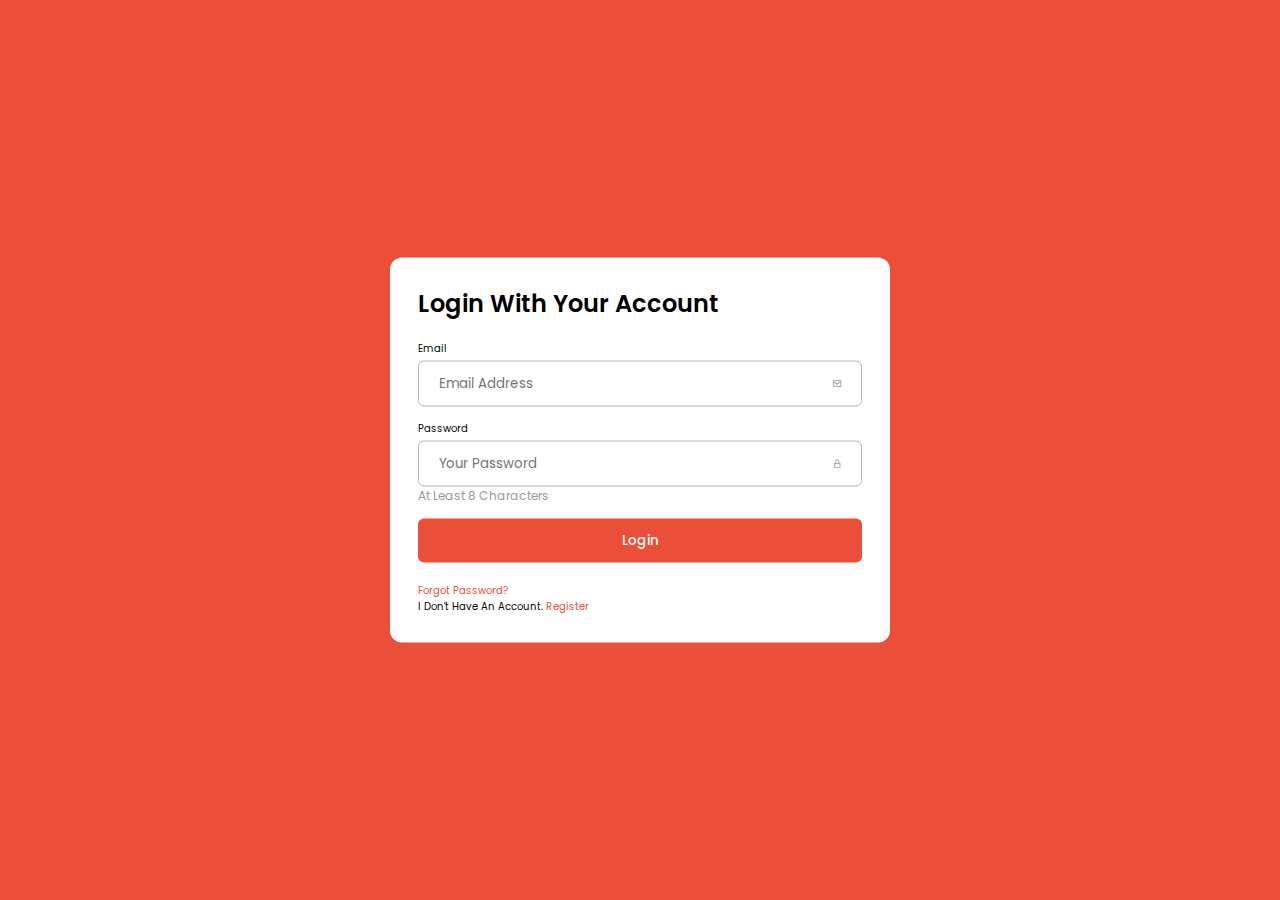
<file: Abdullah Iqbal Oel/registeration.html>
<!DOCTYPE html>
<html lang="en">
<head>
	<meta charset="UTF-8">
	<meta name="viewport" content="width=device-width, initial-scale=1.0">
	<link href='https://unpkg.com/boxicons@2.0.9/css/boxicons.min.css' rel='stylesheet'>
	<link rel="stylesheet" href="style.css">
	<title>Responsive Login And Register Form</title>
    <style>
@import url('https://fonts.googleapis.com/css2?family=Poppins:wght@300;400;500;600;700&display=swap');
* {
	margin: 0;
	padding: 0;
	box-sizing: border-box;
	font-family: 'Poppins', sans-serif;
}

:root {
	--grey: #F4F2FF;
	--dark-grey: #B7B7B7;

	--green: #23AE00;
	--light-green: #BDFFAC;

	--red: #FE2727;
	--light-red: #FFD2D2;

	--blue:  #eb4e39;
	--light-blue: #eb4e39;
	--dark-blue: #1368E3;

	--bs: #AECFFF;
	--text: #9B9B9B;
}

a {
	color: var(--blue);
	transition: all .3s ease;
	text-decoration: none;
}

a:hover {
	color: var(--dark-blue);
}

body {
	background: var(--light-blue);
	display: flex;
	justify-content: center;
	align-items: center;
	min-height: 100vh;
	padding: 0 16px;
}

.container {
	max-width: 500px;
	width: 100%;
	position: relative;
}
form {
	width: 100%;
	padding: 28px;
	border-radius: 12px;
	background: #fff;
	position: absolute;
	top: 50%;
	transform: translateY(-50%) scale(.8);
	opacity: 0;
	z-index: 100;
	transition: all .3s ease;
	transition-delay: 0s;
}
form.active {
	transform: translateY(-50%);
	opacity: 1;
	z-index: 200;
	transition-delay: .3s;
}
.title {
	font-size: 24px;
	font-weight: 600;
	margin-bottom: 20px;
}
.form-group {
	margin-bottom: 14px;
}
.form-group label {
	display: inline-block;
	margin-bottom: 4px;
}
.input-group {
	width: 100%;
	position: relative;
}
.input-group input {
	padding: 12px 40px 12px 20px;
	outline: none;
	border-radius: 6px;
	border: 1px solid var(--dark-grey);
	width: 100%;
	transition: all .3s ease;
}

/* Validation */
.input-group input:focus,
.input-group input:not(:placeholder-shown) {
	border-color: var(--blue);
	background: var(--grey);
}
.input-group input:focus + i,
.input-group input:not(:placeholder-shown) + i {
	color: var(--blue);
}
.input-group input:focus:valid {
	box-shadow: 0 0 0 4px var(--light-green);
}
.input-group input:valid:not(:placeholder-shown) {
	border-color: var(--green);
}
.input-group input:valid:not(:placeholder-shown) + i {
	color: var(--green);
}
.input-group input:invalid:not(:placeholder-shown) {
	border-color: var(--red);
}
.input-group input:invalid:not(:placeholder-shown) + i {
	color: var(--red);
}
.input-group input:focus:invalid {
	box-shadow: 0 0 0 4px var(--light-red);
}
.input-group input:focus,
.input-group input:focus:placeholder-shown {
	box-shadow: 0 0 0 4px var(--bs);
}
/* Validation */

.input-group i {
	position: absolute;
	top: 50%;
	transform: translateY(-50%);
	right: 20px;
	color: var(--text);
	pointer-events: none;
	transition: all .3s ease;
}
.form-group .help-text {
	font-size: 12px;
	color: var(--text);
}
.btn-submit {
	padding: 12px 0;
	display: block;
	width: 100%;
	color: #fff;
	border-radius: 6px;
	cursor: pointer;
	transition: all .3s ease;
	border: none;
	font-weight: 500;
	background: var(--blue);
	margin-bottom: 20px;
}
.btn-submit:hover {
	background: var(--dark-blue);
}
    </style>
</head>
<body>
	
	<div class="container">
		<form action="#" class="login active">
			<h2 class="title">Login with your account</h2>
			<div class="form-group">
				<label for="email">Email</label>
				<div class="input-group">
					<input type="email" id="email" placeholder="Email address">
					<i class='bx bx-envelope'></i>
				</div>
			</div>
			<div class="form-group">
				<label for="password">Password</label>
				<div class="input-group">
					<input type="password" pattern=".{8,}" id="password" placeholder="Your password">
					<i class='bx bx-lock-alt' ></i>
				</div>
				<span class="help-text">At least 8 characters</span>
			</div>
			<button type="submit" class="btn-submit">Login</button>
			<a href="#">Forgot password?</a>
			<p>I don't have an account. <a href="#" onclick="switchForm('register', event)">Register</a></p>
		</form>

		<form action="#" class="register">
			<h2 class="title">Register your account</h2>
			<div class="form-group">
				<label for="email">Email</label>
				<div class="input-group">
					<input type="email" id="email" placeholder="Email address">
					<i class='bx bx-envelope'></i>
				</div>
			</div>
			<div class="form-group">
				<label for="password">Password</label>
				<div class="input-group">
					<input type="password" pattern=".{8,}" id="password" placeholder="Your password">
					<i class='bx bx-lock-alt' ></i>
				</div>
				<span class="help-text">At least 8 characters</span>
			</div>
			<div class="form-group">
				<label for="confirm-pass">Confirm password</label>
				<div class="input-group">
					<input type="password" id="confirm-pass" placeholder="Enter password again">
					<i class='bx bx-lock-alt' ></i>
				</div>
				<span class="help-text">Confirm password must be same with password</span>
			</div>
			<button type="submit" class="btn-submit">Register</button>
			<p>I already have an account. <a href="#" onclick="switchForm('login', event)">Login</a></p>
		</form>
	</div>

	<script src="app.js"></script>
    <script>

function switchForm(className, e) {
	e.preventDefault();
	const allForm = document.querySelectorAll('form');
	const form = document.querySelector(`form.${className}`);

	allForm.forEach(item=> {
		item.classList.remove('active');
	})
	form.classList.add('active');
}


const registerPassword = document.querySelector('form.register #password');
const registerConfirmPassword = document.querySelector('form.register #confirm-pass');

registerPassword.addEventListener('input', function () {
	registerConfirmPassword.pattern = `${this.value}`;
})
    </script>
</body>
</html>
</file>
<file: Abdullah Iqbal Oel/style.css>
@import url('https://fonts.googleapis.com/css2?family=Nunito:wght@200;300;400;600;700&display=swap');

:root{
  --red:#ff3838;
}

*{
  font-family: 'Nunito', sans-serif;
  margin:0; padding:0;
  box-sizing: border-box;
  outline: none; border:none;
  text-decoration: none;
  text-transform: capitalize;
  transition:all .2s linear;
}

*::selection{
  background:var(--red);
  color:#fff;
}

html{
  font-size: 62.5%;
  overflow-x: hidden;
  scroll-behavior: smooth;
  scroll-padding-top: 6rem;
}

body{
  background:#f7f7f7;
}

section{
  padding:2rem 9%;
}

.heading{
  text-align: center;
  font-size: 3.5rem;
  padding:1rem;
  color:#666;
}

.heading span{
  color:var(--red);
}

.btn{
  display: inline-block;
  padding:.8rem 3rem;
  border:.2rem solid var(--red);
  color:var(--red);
  cursor: pointer;
  font-size: 1.7rem;
  border-radius: .5rem;
  position: relative;
  overflow: hidden;
  z-index: 0;
  margin-top: 1rem;
}

.btn::before{
  content: '';
  position: absolute;
  top:0; right: 0;
  width:0%;
  height:100%;
  background:var(--red);
  transition: .3s linear;
  z-index: -1;
}

.btn:hover::before{
  width:100%;
  left: 0;
}

.btn:hover{
  color:#fff;
}

header{
  position: fixed;
  top:0; left: 0; right:0;
  z-index: 1000;
  display: flex;
  align-items: center;
  justify-content: space-between;
  background:#fff;
  padding:2rem 9%;
  box-shadow: 0 .5rem 1rem rgba(0,0,0,.1);
}

header .logo{
  font-size: 2.5rem;
  font-weight: bolder;
  color:#666;
}

header .logo i{
  padding-right: .5rem;
  color:var(--red);
}

header .navbar a{
  font-size: 2rem;
  margin-left: 2rem;
  color:#666;
}

header .navbar a:hover{
  color:var(--red);
}

#menu-bar{
  font-size: 3rem;
  cursor: pointer;
  color:#666;
  border:.1rem solid #666;
  border-radius: .3rem;
  padding:.5rem 1.5rem;
  display: none;
}

.home{
  display: flex;
  flex-wrap: wrap;
  gap:1.5rem;
  min-height: 100vh;
  align-items: center;
  background:url(../images/home-bg.jpg) no-repeat;
  background-size: cover;
  background-position: center;
}

.home .content{
  flex:1 1 40rem;
  padding-top: 6.5rem;
}

.home .image{
  flex:1 1 40rem;
}

.home .image img{
  width:100%;
  padding:1rem;
  animation:float 3s linear infinite;
}

@keyframes float{
  0%, 100%{
    transform: translateY(0rem);
  }
  50%{
    transform: translateY(3rem);
  }
}

.home .content h3{
  font-size: 5rem;
  color:#333;
}

.home .content p{
  font-size: 1.7rem;
  color:#666;
  padding:1rem 0;
}

.speciality .box-container{
  display: flex;
  flex-wrap: wrap;
  gap:1.5rem;
}

.speciality .box-container .box{
  flex:1 1 30rem;
  position: relative;
  overflow: hidden;
  box-shadow: 0 .5rem 1rem rgba(0,0,0,.1);
  border:.1rem solid rgba(0,0,0,.3);
  cursor: pointer;
  border-radius: .5rem;
}

.speciality .box-container .box .image{
  height:100%;
  width:100%;
  object-fit: cover;
  position: absolute;
  top:-100%; left:0;
}

.speciality .box-container .box .content{
  text-align: center;
  background:#fff;
  padding:2rem;
}

.speciality .box-container .box .content img{
  margin:1.5rem 0;
}

.speciality .box-container .box .content h3{
  font-size: 2.5rem;
  color:#333;
}

.speciality .box-container .box .content p{
  font-size: 1.6rem;
  color:#666;
  padding:1rem 0;
}

.speciality .box-container .box:hover .image{
  top:0;
}

.speciality .box-container .box:hover .content{
  transform: translateY(100%);
}

.popular .box-container{
  display: flex;
  flex-wrap: wrap;
  gap:1.5rem;
}

.popular .box-container .box{
  padding:2rem;
  background:#fff;
  box-shadow: 0 .5rem 1rem rgba(0,0,0,.1);
  border:.1rem solid rgba(0,0,0,.3);
  border-radius: .5rem;
  text-align: center;
  flex:1 1 30rem;
  position: relative;
}

.popular .box-container .box img{
  height:25rem;
  object-fit: cover;
  width:100%;
  border-radius: .5rem;
}

.popular .box-container .box .price{
  position: absolute;
  top:3rem; left:3rem;
  background:var(--red);
  color:#fff;
  font-size: 2rem;
  padding:.5rem 1rem;
  border-radius: .5rem;
}

.popular .box-container .box h3{
  color:#333;
  font-size: 2.5rem;
  padding-top: 1rem;
}

.popular .box-container .box .stars i{
  color:gold;
  font-size: 1.7rem;
  padding:1rem .1rem;
}

.steps{
  display: flex;
  flex-wrap: wrap;
  gap:1.5rem;
  padding:1rem;
}

.steps .box{
  flex:1 1 25rem;
  padding:1rem;
  text-align: center;
}

.steps .box img{
  border-radius: 50%;
  border:1rem solid #fff;
  box-shadow: 0 .5rem 1rem rgba(0,0,0,.1);
}

.steps .box h3{
  font-size: 3rem;
  color:#333;
  padding:1rem;
}

.gallery .box-container{
  display: flex;
  flex-wrap: wrap;
  gap:1.5rem;
}

.gallery .box-container .box{
  height:25rem;
  flex:1 1 30rem;
  border:1rem solid #fff;
  box-shadow: 0 .5rem 1rem rgba(0,0,0,.1);
  border-radius: .5rem;
  position: relative;
  overflow: hidden;
}

.gallery .box-container .box img{
  height:100%;
  width:100%;
  object-fit: cover;
}

.gallery .box-container .box .content{
  position: absolute;
  top:-100%; left:0;
  height: 100%;
  width:100%;
  background:rgba(255,255,255,.9);
  padding:2rem;
  padding-top: 5rem;
  text-align: center;
}

.gallery .box-container .box .content h3{
  font-size: 2.5rem;
  color:#333;
}

.gallery .box-container .box .content p{
  font-size: 1.5rem;
  color:#666;
  padding:1rem 0;
}

.gallery .box-container .box:hover .content{
  top:0;
}

.review .box-container{
  display: flex;
  flex-wrap: wrap;
  gap:1.5rem;
}

.review .box-container .box{
  text-align: center;
  padding:2rem;
  border:1rem solid #fff;
  box-shadow: 0 .5rem 1rem rgba(0,0,0,.3);
  border-radius: .5rem;
  flex:1 1 30rem;
  background:#333;
  margin-top: 6rem;
}

.review .box-container .box img{
  height: 12rem;
  width:12rem;
  border-radius: 50%;
  border:1rem solid #fff;
  margin-top: -8rem;
  object-fit: cover;
}

.review .box-container .box h3{
  font-size: 2.5rem;
  color:#fff;
  padding:.5rem 0;
}

.review .box-container .box .stars i{
  font-size: 2rem;
  color:var(--red);
  padding:.5rem 0;
}

.review .box-container .box p{
  font-size: 1.5rem;
  color:#eee;
  padding:1rem 0;
}

.order .row{
  padding:2rem;
  box-shadow: 0 .5rem 1rem rgba(0,0,0,.1);
  background:#fff;
  display: flex;
  flex-wrap: wrap;
  gap:1.5rem;
  border-radius: .5rem;
}

.order .row .image{
  flex:1 1 30rem;
}

.order .row .image img{
  height: 100%;
  width:100%;
  object-fit: cover;
  border-radius: .5rem;
}

.order .row form{
  flex:1 1 50rem;
  padding:1rem;
}

.order .row form .inputBox{
  display: flex;
  justify-content: space-between;
  flex-wrap: wrap;
}

.order .row form .inputBox input, .order .row form textarea{
  padding:1rem;
  margin:1rem 0;
  font-size: 1.7rem;
  color:#333;
  text-transform: none;
  border:.1rem solid rgba(0,0,0,.3);
  border-radius: .5rem;
  width:49%;
}

.order .row form textarea{
  width:100%;
  resize: none;
  height:15rem;
}

.order .row form .btn{
  background:none;
}

.order .row form .btn:hover{
  background:var(--red);
}

.footer{
  background:#000;
  text-align: center;
}

.footer .share{
  display: flex;
  gap:1.5rem;
  justify-content: center;
  flex-wrap: wrap;
}

.footer .credit{
  padding:2.5rem 1rem;
  color:#fff;
  font-weight: normal;
  font-size: 2rem;
}

.footer .credit span{
  color:var(--red);
}

#scroll-top{
  position: fixed;
  top:-120%;
  right:2rem;
  padding:.5rem 1.5rem;
  font-size: 4rem;
  background:var(--red);
  color:#fff;
  border-radius: .5rem;
  transition: 1s linear;
  z-index: 1000;
}

#scroll-top.active{
  top:calc(100% - 12rem)
}

.loader-container{
  position: fixed;
  top:0; left:0;
  z-index: 10000;
  background:#fff;
  display: flex;
  align-items: center;
  justify-content: center;
  height:100%;
  width:100%;
}

.loader-container.fade-out{
  top:-120%;
}














/* media queries  */

@media(max-width:991px){

  html{
    font-size: 55%;
  }

  header{
    padding:2rem;
  }

  section{
    padding:2rem;
  }

}

@media(max-width:768px){

  #menu-bar{
    display: initial;
  }

  header .navbar{
    position: absolute;
    top:100%; left: 0; right:0;
    background: #f7f7f7;
    border-top: .1rem solid rgba(0,0,0,.1);
    clip-path: polygon(0 0, 100% 0, 100% 0, 0 0);
  }

  header .navbar.active{
    clip-path: polygon(0 0, 100% 0, 100% 100%, 0% 100%);
  }

  header .navbar a{
    margin: 1.5rem;
    padding:1.5rem;
    display: block;
    border:.2rem solid rgba(0,0,0,.1);
    border-left:.5rem solid var(--red);
    background:#fff;
  }

}

@media(max-width:450px){

  html{
    font-size: 50%;
  }

  .order .row form .inputBox input{
    width:100%;
  }

}
</file>
